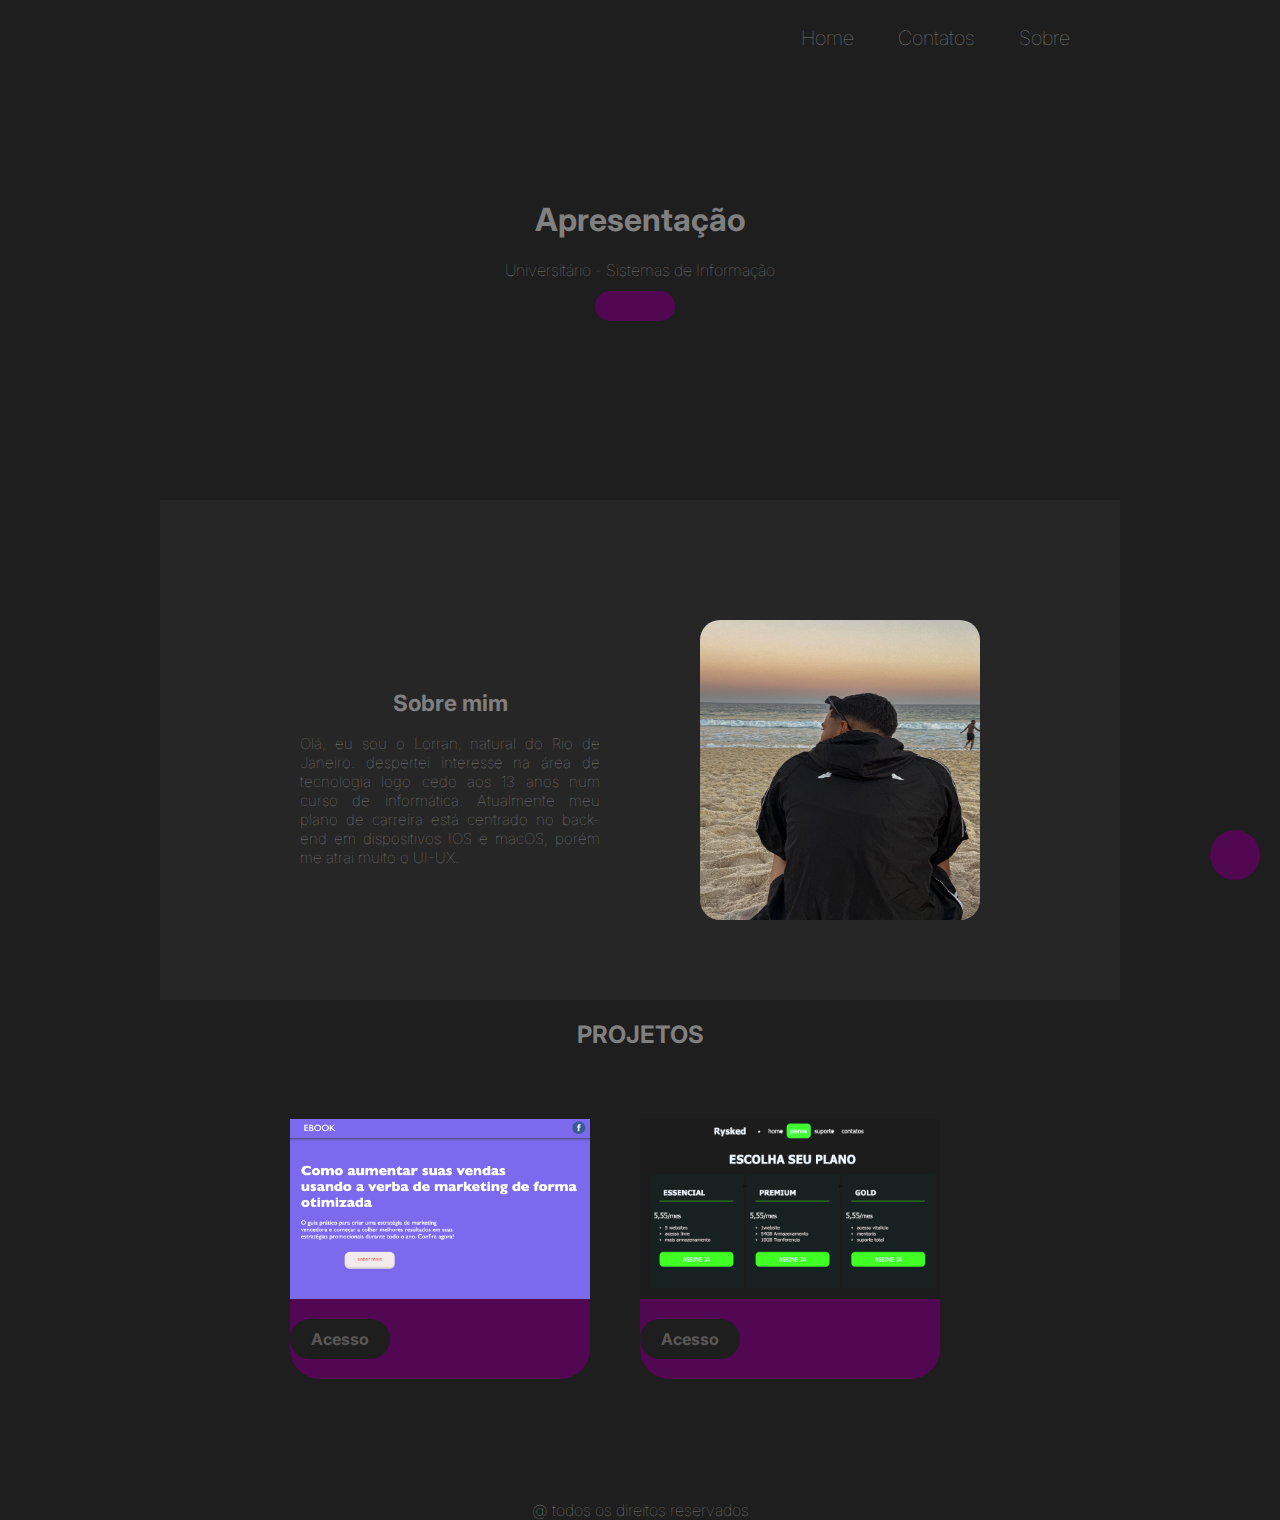
<file: index.html>
<html lang="en">
<head>
    <link rel="preconnect" href="https://fonts.googleapis.com">
    <link rel="preconnect" href="https://fonts.gstatic.com" crossorigin>
    <link href="https://fonts.googleapis.com/css2?family=Inter:ital,opsz,wght@0,14..32,100..900;1,14..32,100..900&display=swap" rel="stylesheet">
    <meta charset="UTF-8">
    <meta name="viewport" content="width=device-width, initial-scale=1.0">
    <title>Home</title>
    <link rel="stylesheet" href="style.css">
    <link rel="stylesheet" href="responsivo.css">
</head>
<body>
<div class="container">
    <header class="topo">
        <nav class="barra_nav">
            <ul>
                <a href="./index.html">Home</a>
                <a href="./contatos.html">Contatos</a>
                <a href="./sobre.html">Sobre</a>
            </ul>
        </nav>
    </header>
    <div class="banner">
        <div class="title">
        <h1 class="titulo">
            Apresentação

        </h1>
        <p class="subtitle">
        Universitário - Sistemas de Informação
        </p>
        <a href="#" class="btn-1"></a>
       </div>
    </div> 
        <div class="content">
            <div class="itens-content"> 
                <div class="boxText">
                    <h2>Sobre mim</h2>
                    <p>
                    Olá, eu sou o Lorran, natural do Rio de Janeiro. despertei interesse na área de tecnologia logo cedo aos 13 anos num curso de informática. Atualmente meu plano de carreira está centrado no back-end em dispositivos IOS e macOS, porém me atrai muito o UI-UX.
                    </p>
                </div>
                <div class="img-content">
                    <img class="img" src="./img/IMG_7227.JPG" alt="img">
                </div>
            </div>
        </div>

        <div class="content-2">
            <h2>PROJETOS</h2>
            <div class="box">
                <div class="box1">
                    <div class="box1-content">
                        <img src="./img/curso.png" class="curso" alt="curso">
                    </div>
                    <a href="./projetos/curso/index.html" class="box1-link">Acesso</a>
                </div>
                <div class="box2">
                    <div class="box1-content">
                        <img src="./img/planos.png" class="curso" alt="curso">
                    </div>
                    <a href="./projetos/listaPlanos/index.html" class="box1-link">Acesso</a>

                </div>
           
            </div>
        </div>  
        
        <footer>
            <p>@ todos os direitos reservados</p>
        </footer>
</div>
        <div class="botao">

        </div>

      
</body>
</html>
</file>
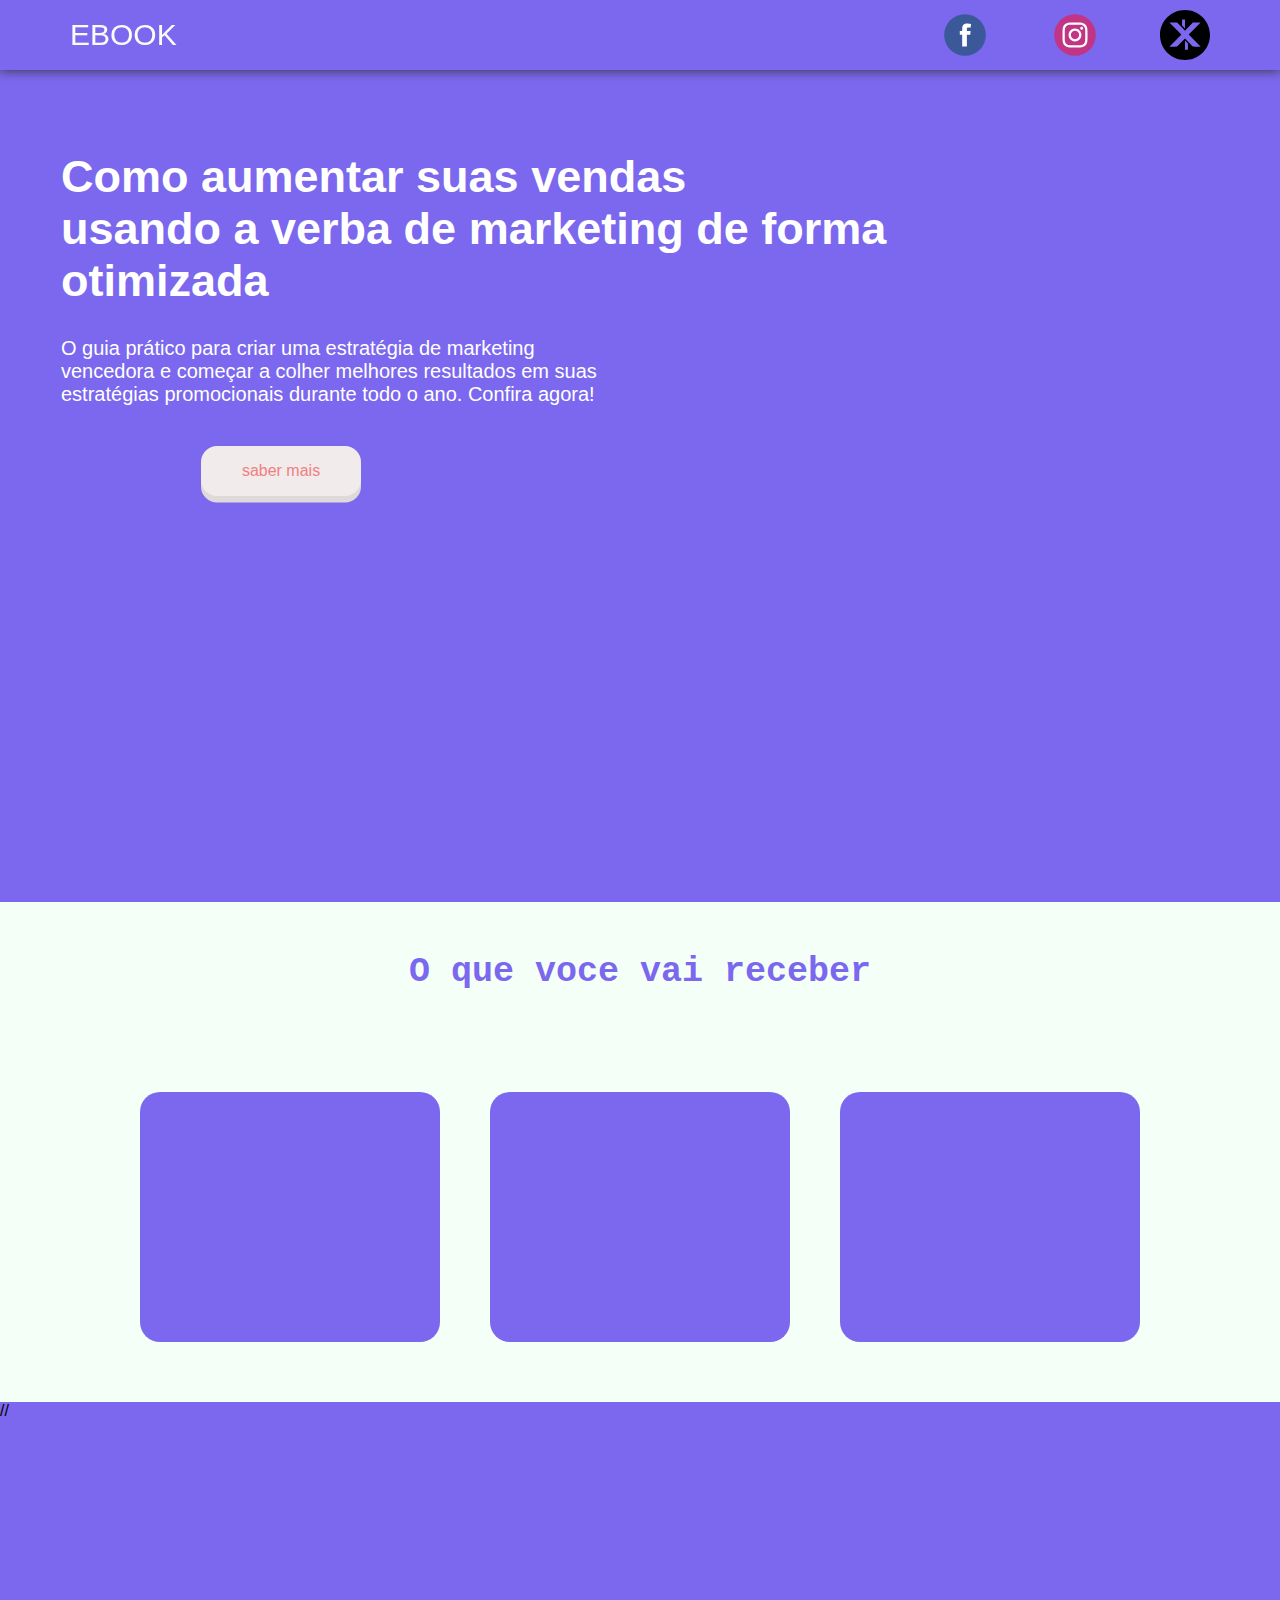
<file: projetos/curso/index.html>
<html lang="pt-br">
<head>
    <meta charset="UTF-8">
    <meta name="viewport" content="width=device-width, initial-scale=1.0">
    <link rel="shortcut icon" href="favicon.ico" type="image/x-icon">
    <title>Ebook mente de sucesso</title>
    <link rel="stylesheet" href="style.css">
</head>
<body>
    <div class="header">
        <header class="header-container">
            <span class="logo-header">EBOOK</span>
            <Nav class="itens-header">
                <ul class="itens-nav-bar">
                   
                    <!-- License: MIT. Made by Garuda Technology: https://github.com/garudatechnologydevelopers/sketch-icons -->
                    <svg width="50px" height="50px" viewBox="0 0 48 48" fill="none" xmlns="http://www.w3.org/2000/svg">
                    <circle cx="24" cy="24" r="20" fill="#3B5998"/>
                    <path fill-rule="evenodd" clip-rule="evenodd" d="M29.315 16.9578C28.6917 16.8331 27.8498 16.74 27.3204 16.74C25.8867 16.74 25.7936 17.3633 25.7936 18.3607V20.1361H29.3774L29.065 23.8137H25.7936V35H21.3063V23.8137H19V20.1361H21.3063V17.8613C21.3063 14.7453 22.7708 13 26.4477 13C27.7252 13 28.6602 13.187 29.8753 13.4363L29.315 16.9578Z" fill="white"/>
                    </svg>

                    <?xml version="1.0" encoding="utf-8"?>
                    <!-- License: MIT. Made by Garuda Technology: https://github.com/garudatechnologydevelopers/sketch-icons -->
                    <svg width="50px" height="50px" viewBox="0 0 48 48" fill="none" xmlns="http://www.w3.org/2000/svg">
                    <circle cx="24" cy="24" r="20" fill="#C13584"/>
                    <path d="M24 14.1622C27.2041 14.1622 27.5837 14.1744 28.849 14.2321C30.019 14.2855 30.6544 14.481 31.0773 14.6453C31.6374 14.863 32.0371 15.123 32.457 15.5429C32.877 15.9629 33.137 16.3626 33.3547 16.9227C33.519 17.3456 33.7145 17.981 33.7679 19.1509C33.8256 20.4163 33.8378 20.7958 33.8378 23.9999C33.8378 27.2041 33.8256 27.5836 33.7679 28.849C33.7145 30.019 33.519 30.6543 33.3547 31.0772C33.137 31.6373 32.877 32.0371 32.4571 32.457C32.0371 32.8769 31.6374 33.1369 31.0773 33.3546C30.6544 33.519 30.019 33.7144 28.849 33.7678C27.5839 33.8255 27.2044 33.8378 24 33.8378C20.7956 33.8378 20.4162 33.8255 19.151 33.7678C17.981 33.7144 17.3456 33.519 16.9227 33.3546C16.3626 33.1369 15.9629 32.8769 15.543 32.457C15.1231 32.0371 14.863 31.6373 14.6453 31.0772C14.481 30.6543 14.2855 30.019 14.2321 28.849C14.1744 27.5836 14.1622 27.2041 14.1622 23.9999C14.1622 20.7958 14.1744 20.4163 14.2321 19.1509C14.2855 17.981 14.481 17.3456 14.6453 16.9227C14.863 16.3626 15.123 15.9629 15.543 15.543C15.9629 15.123 16.3626 14.863 16.9227 14.6453C17.3456 14.481 17.981 14.2855 19.151 14.2321C20.4163 14.1744 20.7959 14.1622 24 14.1622ZM24 12C20.741 12 20.3323 12.0138 19.0524 12.0722C17.7752 12.1305 16.9028 12.3333 16.1395 12.63C15.3504 12.9366 14.6812 13.3469 14.0141 14.0141C13.3469 14.6812 12.9366 15.3504 12.63 16.1395C12.3333 16.9028 12.1305 17.7751 12.0722 19.0524C12.0138 20.3323 12 20.741 12 23.9999C12 27.259 12.0138 27.6676 12.0722 28.9475C12.1305 30.2248 12.3333 31.0971 12.63 31.8604C12.9366 32.6495 13.3469 33.3187 14.0141 33.9859C14.6812 34.653 15.3504 35.0633 16.1395 35.3699C16.9028 35.6666 17.7752 35.8694 19.0524 35.9277C20.3323 35.9861 20.741 35.9999 24 35.9999C27.259 35.9999 27.6677 35.9861 28.9476 35.9277C30.2248 35.8694 31.0972 35.6666 31.8605 35.3699C32.6496 35.0633 33.3188 34.653 33.9859 33.9859C34.653 33.3187 35.0634 32.6495 35.37 31.8604C35.6667 31.0971 35.8695 30.2248 35.9278 28.9475C35.9862 27.6676 36 27.259 36 23.9999C36 20.741 35.9862 20.3323 35.9278 19.0524C35.8695 17.7751 35.6667 16.9028 35.37 16.1395C35.0634 15.3504 34.653 14.6812 33.9859 14.0141C33.3188 13.3469 32.6496 12.9366 31.8605 12.63C31.0972 12.3333 30.2248 12.1305 28.9476 12.0722C27.6677 12.0138 27.259 12 24 12Z" fill="white"/>
                    <path d="M24.0059 17.8433C20.6026 17.8433 17.8438 20.6021 17.8438 24.0054C17.8438 27.4087 20.6026 30.1675 24.0059 30.1675C27.4092 30.1675 30.1681 27.4087 30.1681 24.0054C30.1681 20.6021 27.4092 17.8433 24.0059 17.8433ZM24.0059 28.0054C21.7968 28.0054 20.0059 26.2145 20.0059 24.0054C20.0059 21.7963 21.7968 20.0054 24.0059 20.0054C26.2151 20.0054 28.0059 21.7963 28.0059 24.0054C28.0059 26.2145 26.2151 28.0054 24.0059 28.0054Z" fill="white"/>
                    <path d="M31.8507 17.5963C31.8507 18.3915 31.206 19.0363 30.4107 19.0363C29.6154 19.0363 28.9707 18.3915 28.9707 17.5963C28.9707 16.801 29.6154 16.1562 30.4107 16.1562C31.206 16.1562 31.8507 16.801 31.8507 17.5963Z" fill="white"/>
                    </svg>
                    <?xml version="1.0" encoding="utf-8"?>

                    <!-- License: PD. Made by spothq: https://github.com/spothq/cryptocurrency-icons -->
                    <svg fill="#000000" width="50px" height="50px" viewBox="0 0 32 32" xmlns="http://www.w3.org/2000/svg"><path d="M16 32C7.163 32 0 24.837 0 16S7.163 0 16 0s16 7.163 16 16-7.163 16-16 16zM14.116 6.01v3.919l1.88 1.963V6.009h-1.88zM6.01 7.992l7.638 7.723c-.121.129-.245.256-.37.381l-7.268 7.35h3.67c.155-.003.312.01.467-.01.272-.003.543.005.814-.003.314-.32.622-.646.934-.97l2.677-2.795c.473-.5.955-.993 1.425-1.493.22.218.432.448.648.672.973 1.014 1.942 2.032 2.915 3.044.495.513.984 1.03 1.48 1.542.272.01.546-.002.82.006.096.013.195.007.294.007h3.83l-.69-.696-6.772-6.846c-.052-.066-.114-.127-.172-.189.237-.246.48-.491.723-.734 2.304-2.328 4.605-4.66 6.91-6.99h-4.938c-.713.744-1.425 1.489-2.14 2.23-.967 1.012-1.935 2.028-2.906 3.037-1.677-1.76-3.361-3.511-5.038-5.266H6.01zM16 19.53h.002c-.004 1.967-.004 3.933-.004 5.9h1.89c0-1.308.004-2.613 0-3.92-.627-.661-1.262-1.317-1.888-1.98z"/></svg>

                    
                </ul>
            </Nav>
        </header>
    </div>
    <div class="container">
        <div class="box-text">
        <h1 class="principal-text">Como aumentar suas vendas <br> usando a verba de marketing  de forma<br> otimizada</h1>
        <p>O guia prático para criar uma estratégia de marketing <br>vencedora e começar a colher melhores resultados em suas <br>estratégias promocionais durante todo o ano. Confira agora!</p>

        <button>saber mais</button>
    </div>

</div>
    <section class="second-part">
        <div class="title-and-list">
            <h2 class="second-title">O que voce vai receber</h2>
           <div class="cards">
            <div class="card1"></div>
            <div class="card2"></div>
            <div class="card3"></div>
           </div>
        </div>
    
    </section>
 //<script src=""></script>
    <footer>

    </footer>


</body>
</html>
</file>
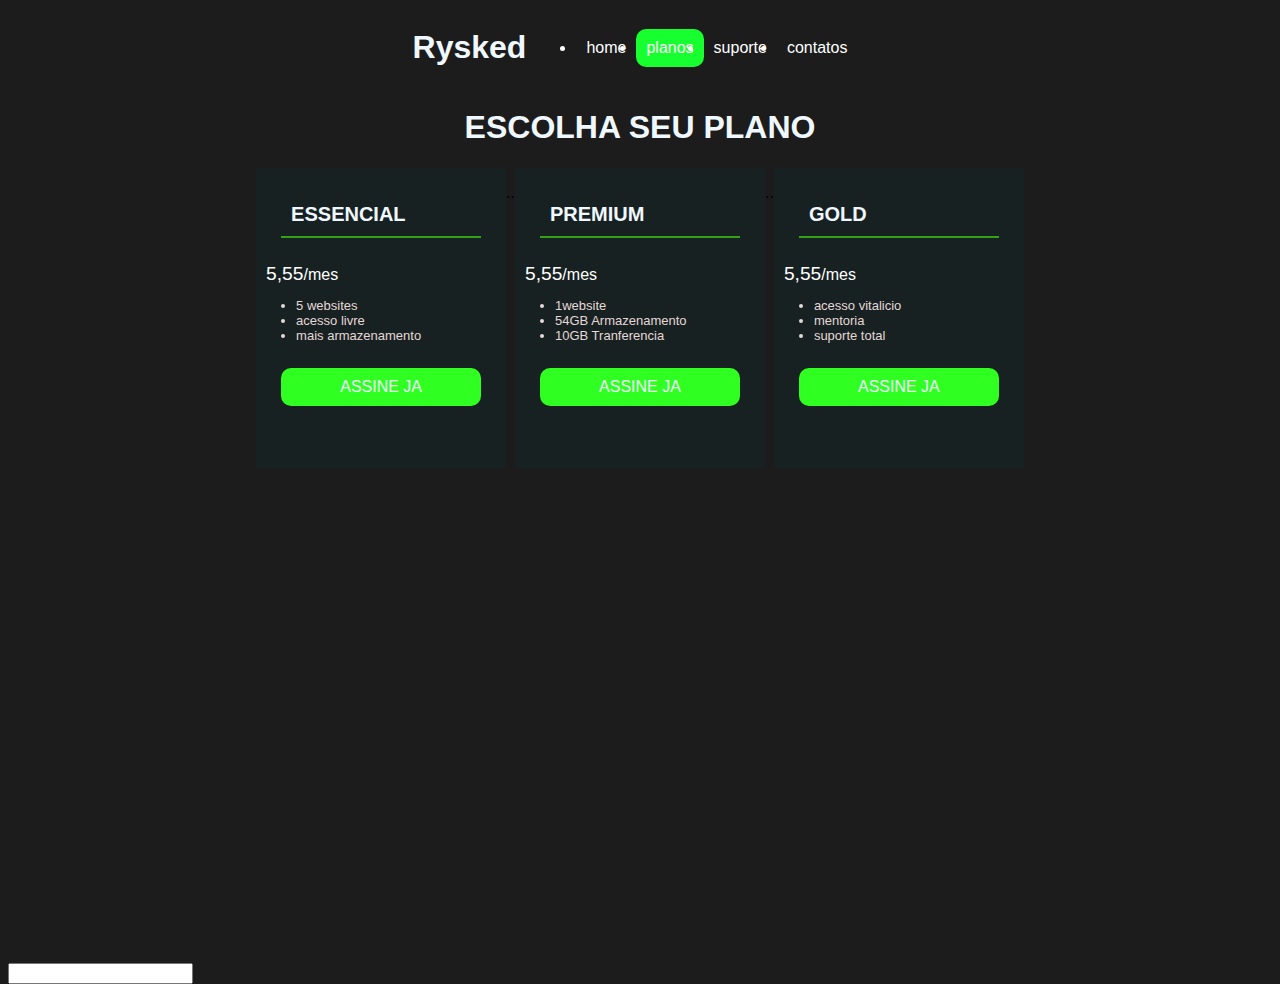
<file: projetos/listaPlanos/index.html>
<html lang="en">
<head>
    <meta charset="UTF-8">
    <meta name="viewport" content="width=device-width, initial-scale=1.0">
    <title>Planos</title>
    <link rel="stylesheet" href="style.css">
    <style>
       
    </style>
</head>
<body>
    <!--barra de opcoes-->
    <header>
        <nav class="barra">
            <h1>Rysked</h1>
            <ul class="item">
                <li class="home">home</li>
                <li class="planos">planos</li>
                <li class="suporte">suporte</li>
                <li class="contatos">contatos</li>
            </ul>
        </nav>
    </header>

    <h1 class="titulo">ESCOLHA SEU PLANO</h1>
    <section class="container">
        <div class="essencial">
            <h2 class="um"> ESSENCIAL</h2>
                <p class="valor-1"> <span class="valor">5,55</span>/mes</p>
                <ul class="card-1">
                    <li class="-item-card-1">
                        5 websites
                    </li>
                    <li>
                        acesso livre
                    </li>
                    <li>
                        mais armazenamento
                    </li>
                    


                </ul>
                <a href="#" class="link">assine ja</a>
            </div>
<p class="tapa">..</p>
            <div class="premium">
                <h2 class="um">PREMIUM</h2>
                    <p class="valor-1"> <span class="valor">5,55</span>/mes</p>
                    <ul class="card-1">
                        <li class="-item-card-1">
                            1website
                        </li>
                        <li>
                            54GB Armazenamento
                        </li>
                        <li>
                            10GB Tranferencia
                        </li>
                    </ul>
                    <a href="#" class="link">assine ja</a>
                </div>
<p class="tapa">..</p>
<div class="essencial">
    <h2 class="um"> GOLD</h2>
        <p class="valor-1"> <span class="valor">5,55</span>/mes</p>
        <ul class="card-1">
            <li class="-item-card-1">
                acesso vitalicio
            </li>
            <li>
                mentoria
            </li>
            <li>
                suporte total
            </li>
            

        </ul>

   <a href="#" class="link">assine ja</a>
    </div>
    
    </section>

    <div class="login">
        <input type="email">

    </div>    

                

    </div>
    <script>

    
    </script>
</body>
</html>
</file>
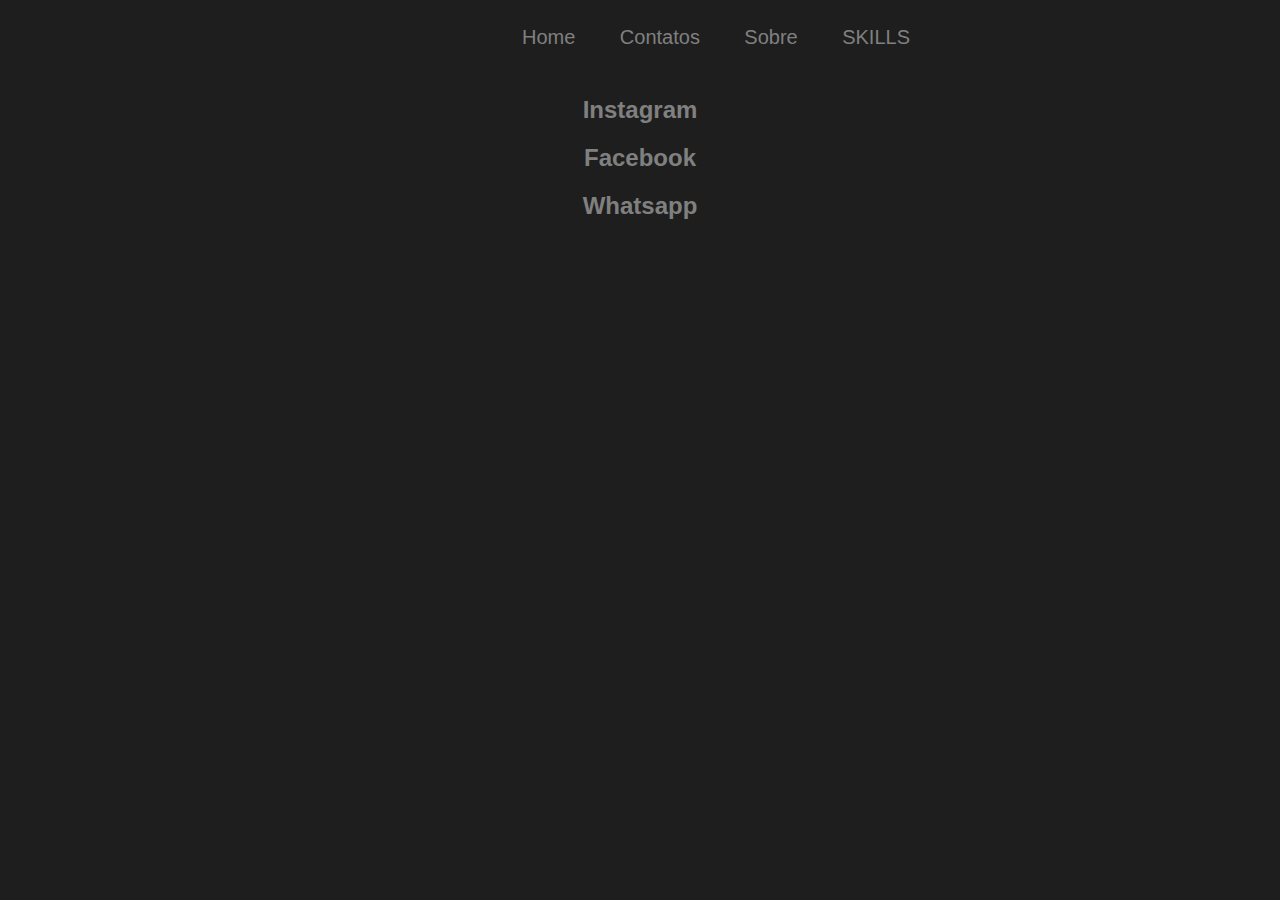
<file: contatos.html>
<html lang="en">
<head>
    <meta charset="UTF-8">
    <meta name="viewport" content="width=device-width, initial-scale=1.0">
    <title>Contatos</title>
    <link rel="stylesheet" href="style.css">
</head>
<body>
    <div class="containe">
        <header class="topo">
            <nav class="barra_nav">
                <ul>
                    <a href="./Home.html">Home</a>
                    <a href="./contatos.html">Contatos</a>
                    <a href="#">Sobre</a>
                    <a href="#">SKILLS</a>
                </ul>
            </nav>
        </header>
        <div class="redesContent">
            <div class="cardContatos">
                <div class="linkedin" id="card">
                    <h2>Linkedin</h2>
                </div>
                <div class="GitHub" id="card">
                    <h2>GitHub</h2>
                </div>
                <div class="Instagram" id="card">
                    <h2>Instagram</h2>
                </div>
                <div class="Facebook" id="card">
                    <h2>Facebook</h2>
                </div>
                <div class="Whatsapp" id="card">
                    <h2>Whatsapp</h2>
                </div>
            </div>

        </div>
    </div>
</body>
</html>
</file>
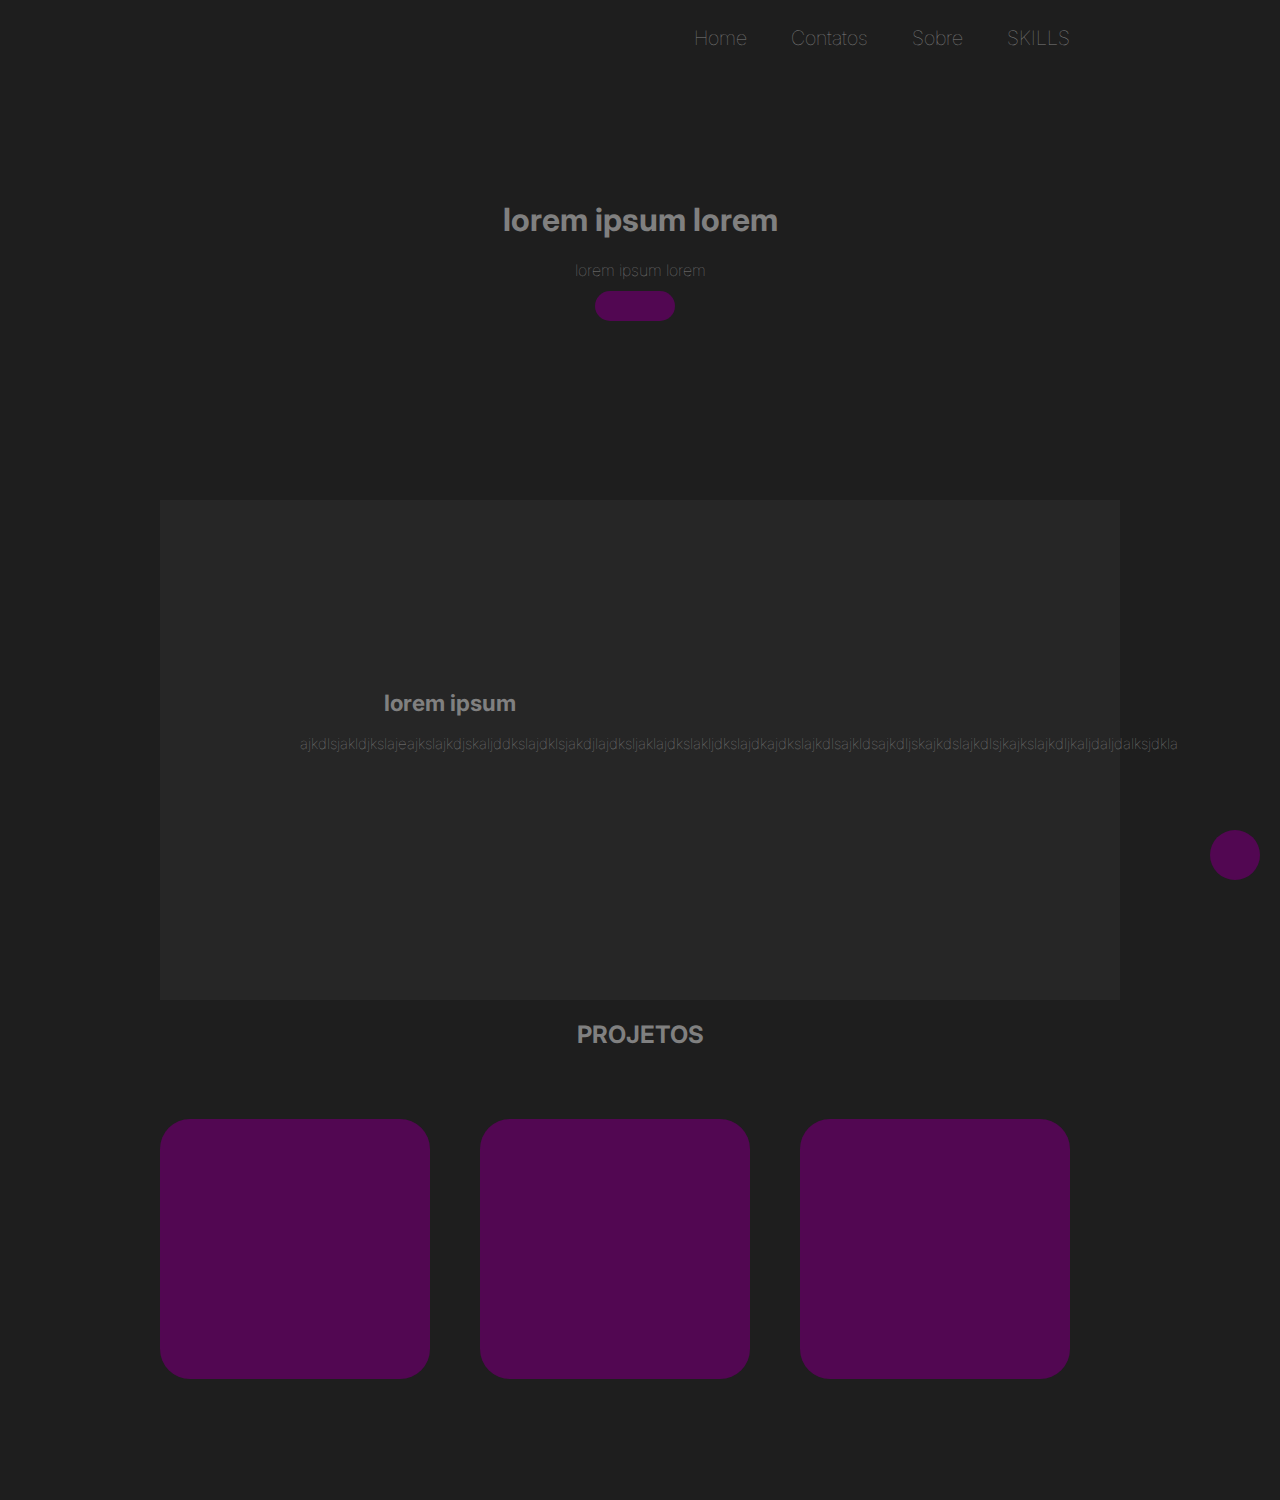
<file: Home.html>
<html lang="en">
<head>
    <link rel="preconnect" href="https://fonts.googleapis.com">
    <link rel="preconnect" href="https://fonts.gstatic.com" crossorigin>
    <link href="https://fonts.googleapis.com/css2?family=Inter:ital,opsz,wght@0,14..32,100..900;1,14..32,100..900&display=swap" rel="stylesheet">
    <meta charset="UTF-8">
    <meta name="viewport" content="width=device-width, initial-scale=1.0">
    <title>Home</title>
    <link rel="stylesheet" href="style.css">
    <link rel="stylesheet" href="./responsivo.css">
</head>
<body>
<div class="container">
    <header class="topo">
        <nav class="barra_nav">
            <ul>
                <a href="./Home.html">Home</a>
                <a href="./contatos.html">Contatos</a>
                <a href="#">Sobre</a>
                <a href="#">SKILLS</a>
            </ul>
        </nav>
    </header>
    <div class="banner">
        <div class="title">
        <h1 class="titulo">
            lorem ipsum lorem

        </h1>
        <p class="subtitle">
            lorem ipsum lorem
        </p>
        <a href="#" class="btn-1"></a>
       </div>
    </div> 
        <div class="content">
            <div class="itens-content"> 
                <div class="boxText">
                    <h2>lorem ipsum</h2>
                    <p>
                    ajkdlsjakldjkslajeajkslajkdjskaljddkslajdklsjakdjlajdksljaklajdkslakljdkslajdkajdkslajkdlsajkldsajkdljskajkdslajkdlsjkajkslajkdljkaljdaljdalksjdkla
                    </p>
                </div>
                <div class="img">

                </div>
            </div>
        </div>

        <div class="content-2">
            <h2>PROJETOS</h2>
            <div class="box">
                <div class="box1"></div>
                <div class="box2"></div>
                <div class="box3"></div>
            </div>
        </div>
        <div class="botao">

        </div>

        <footer>

        </footer>
</div>
</body>
</html>
</file>
<file: style.css>
html{
    background-color: #1e1e1e;
    font-style: normal;
    font-weight: 2;
    font-family: "Inter", Calibri, 'Trebuchet MS', sans-serif;
}

body{
    flex-direction: column;
    margin: 0;
    color: grey;
}
footer{
    margin: auto;
    width: 960px;
    height: 30px;
    text-align: center;
    justify-content: center;
}
.topo{
    margin: auto;
    width: 960px;
    height: 80px;
    background-color: #1e1e1e;
    color: grey;
    position: fixed;
}
.barra_nav{
    float: right;
    margin-top: 10px;
    text-decoration: none;
    margin-right: 10px;
}
.container{
    display: table;
    width: 960px;
    margin: auto;
}

.banner{
    float: left;
    margin: auto;
    width: 960px;
    height: 500px;
    background-color: #1e1e1e;
    margin-top: 0;
}
.linkRoxo{
    background-color: #520752;
    padding: 5 20px;
    border-radius: 20px;
}
.content{
    width: 960px;
    height: 500px;
    background-color: #262626;
    float: left;
}
.title{
    color: grey;
    text-align: center;
    justify-content: center;
    align-items: center;
    margin-top: 200px;
}
.btn-1{
    background-color: #520752;
    padding:  5px 40px;
    margin-right: 10px;
    border-radius: 20px;
}

.topo a{
    text-decoration: none;
    font-size: 20px; 
    margin-right: 40px ;
    color: grey;
}
.topo a:hover{
    background-color: #520752;
    padding: 5 20px;
    color: white;
    border-radius: 20px;
}
.itens-content{
    justify-content: center;
    align-items: center;
    display: flex;
    margin-top: 120px;
    height: auto;
}
.boxText{
    width: 300px;
    height: 200px;
    color: grey;
    float: left;
    margin-right: 100px;
    text-align: justify;
    font-size: 15px;

}
.img{
    width: 280px;
    height: 300px;
    float: right;
    border-radius: 20px;
}
.content-2{
    width: 960px;
    height: 500px;
    float: left;
    background-color: #1e1e1e;
}
.box{
    height: auto;
    width: auto;
    display: flex;
    justify-content: center;
    align-items: center;
    margin-top: 70px;
}
.box1,
.box2,
.box3{
    width: 300px;
    height: 260px;
    background-color: #520752;
    margin-right: 50px;
    border-radius: 30px;
}
.box1-content{
    width: 230px;
    height: 200px;
}
.box1-link{
    align-items: center;
    justify-content: center;
    display: flex;
    text-decoration: none;
    font-weight: bold;
    color: rgb(91, 88, 88);
    padding: 10px;
    width: 80px;
    border-radius: 50px;
    background-color: #1e1e1e;
}
.curso{
    width: 300px;
    height: 180px;
}
.botao{
    position: fixed;
    height: 50px;
    width: 50px;
    border-radius: 50px;
    bottom: 20px;
    right: 20px;
    z-index: 1000;
    background-color: #520752;
}
.botao:hover{
        box-shadow: 0px 5px 15px  #3f023f;

}
h2{
    text-align: center;
    color: grey;
}
/*sobre*/

.img-hobbie img{
    width: 380px;
    height: 400px;
    float: left;
    margin-right: 10px;
    line-height: 10px;
}
</file>
<file: responsivo.css>
@media screen and (max-width: 1024px) {
    .topo,
    .container,
    .banner,
    .content,
    .content-2,
    .containe{
        width: 90%;
        flex-direction: column;
    }
    footer{
        float: left;
        width: auto;
    }

    .barra_nav {
        float: none;
        display: block;
        text-align: center;
        margin: 10px 0;
    }

    .img {
        float: none;
        margin: 20px;
        display: block;
        flex-direction: column;
    }

    .box {
        flex-direction: column;
    }

    .box1,
    .box2,
    .box3 {
        margin-right: 0;
        margin-bottom: 20px;
    }

    .redesContent {
        width: 90%;
    }

    #card {
        width: 90%;
    }
}


@media screen and (max-width: 768px) {
   body{
    flex-direction: column;
    height: auto;

   }
    
   footer{
    width: 768px;
    float: left;
   }


    .topo {
        height: auto;
        position: relative;
    }

    .title {
        margin-top: 100px;
        padding: 0 10px;
    }

    .itens-content {
        flex-direction: column;
        margin-top: 0;
    }

    .boxText,
    .img {
        float: left;
        margin: 10px auto;
        width: 90%;
    }

    a {
        display: block;
        margin: 10px auto;
        font-size: 18px;
    }

    .btn-1 {
        display: block;
        margin: 20px auto;
        padding: 20px;
    }

    .redesContent {
        height: auto;
        padding: 20px 0;
        flex-direction: column;
    }
    .cardContatos{
        height: auto;
    }

    #card {
        height: auto;
    }
}
</file>
<file: projetos/curso/style.css>
html{
    background-color: #7B68EE;
}


body{
margin: 0;
font-family: 'Gill Sans', 'Gill Sans MT', Calibri, 'Trebuchet MS', sans-serif;
width: 100%;





}
.header-container{
    width: 100%;
    height: 70px;
    background-color: #7B68EE;
    margin: 0;
    color: white;
    display: flex;
    align-items: center;
    justify-content: space-between;
    box-shadow: 0 1px 10px rgb(59, 59, 71);
    position: fixed;
    
}
.logo-header{
    margin: 70px;
    font-size: 30px;
    color: #fbfbfb;


}
.itens-header{
    margin: 70px;

    

}
.itens-nav-bar{
    display: flex;
    gap: 60px;
    list-style: none;
}
.container{
    margin: 0;
    padding: 1px;
    color: white;
    height: 100%;
    width: auto;
}

    /* From Uiverse.io by aasisodiya */ 
button {
    background-color: #f1ebeb;
    border: none;
    padding: 1rem;
    font-size: 1rem;
    width: 10em;
    border-radius: 1rem;
    color: lightcoral;
    box-shadow: 0 0.4rem #dfd9d9;
    cursor: pointer;
    margin-top: 20px;
    margin-left: 140px;
   }
   
   button:active {
    color: white;
    box-shadow: 0 0.2rem #dfd9d9;
    transform: translateY(0.2rem);
   }
   
   button:hover:not(:disabled) {
    background: lightcoral;
    color: white;
    text-shadow: 0 0.1rem #bcb4b4;
   }
   
   button:disabled {
    cursor: auto;
    color: grey;
   }

.box-text{
    margin: 60px;
    margin-top: 150px;
}
.principal-text{
    font-size: 45px;

    
}
p{
    font-size: 20px;
}
.second-part{
   background-color: #f4fff8;
    height: 500px;
    width: 100%;
    margin: auto;
    float: left;
    
}
.second-title{
    font-size: 35px;
    font-family: 'Courier New', Courier, monospace;
    color: #7B68EE;
    text-align: center;
    margin: 50px;
   
}
.cards{
    display: flex;
    justify-content: center;
    align-items: center;
    margin-top: 100px;
}
.card1,
.card2,
.card3{
    width: 300px;
    height: 250px;
    background-color: #7B68EE;
    border-radius: 20px;
    margin-right: 50px;

}
.card3{
    margin-right: 0;
}

img{
    height:400px;
}


footer{
    height: 60%;
    background-color: #7B68EE;
}
</file>
<file: projetos/listaPlanos/style.css>
html{
    height: 100%;
    background-color: #1c1c1c;
    color: white;
    font-family: 'Segoe UI', Tahoma, Geneva, Verdana, sans-serif;
}
header{
    background-color: rgb(28, 28, 28);
    align-items: center;
    

}
.barra{
    display: flex;
    justify-content: center;
    align-items: center;
}
.item{
    text-rendering: auto;
    justify-content: center;
    display: flex;
    margin: 10px;
    margin-left: 10px;
}
.planos:hover{
    text-decoration: underline;
}
.home:hover{
    text-decoration: underline;
}
.suporte:hover{
    text-decoration: underline;
}
.contatos:hover{
    text-decoration:underline ;
}
.home,.suporte, .contatos{
    padding: 10px;
}
.planos{
    background-color: rgb(24, 333, 47);
    margin: 0;
    padding: 10px;
    border-radius: 10px;
}
.titulo{
    text-align: center;
}
.container{
    margin: 0;
    padding: 0;
    display: flex;
    justify-content: center;
    height: 90%;
    max-height: 940px;
    width: 100%;
    
}

h1{
    color: aliceblue;
}
.essencial{
    background-color: rgb(24, 33, 33);
    height: 300px;
    width: 250px;

}
.premium{
    background-color: rgb(24, 33, 33);
    height: 300px;
    width: 250px;
}
.valor{
    font-size: 20px;
    font-size: larger;
    text-transform: uppercase;
}
.um{
    margin: 25px;
    padding: 10px;
    color: aliceblue;
    border-bottom: 2px solid rgb(53, 160, 23);
    font-size: 20px;
}
.valor-1{
    background-color: (74, 149, 215);
    margin: 10px;
    
}
.card-1{
    color: #e4d8d8;
    font-size: 13px;
    

}
.link{
    background-color: rgb(47, 333, 33);
    padding: 10px;
    color: aliceblue;
    text-decoration: none;
    border-radius: 10px;
    align-items: center;
    justify-content: center;
    display: flex;
    margin: 25px;
    text-decoration: solid;
    text-transform: uppercase;
    
    

}
.tapa{
    color: black;
}
</file>
